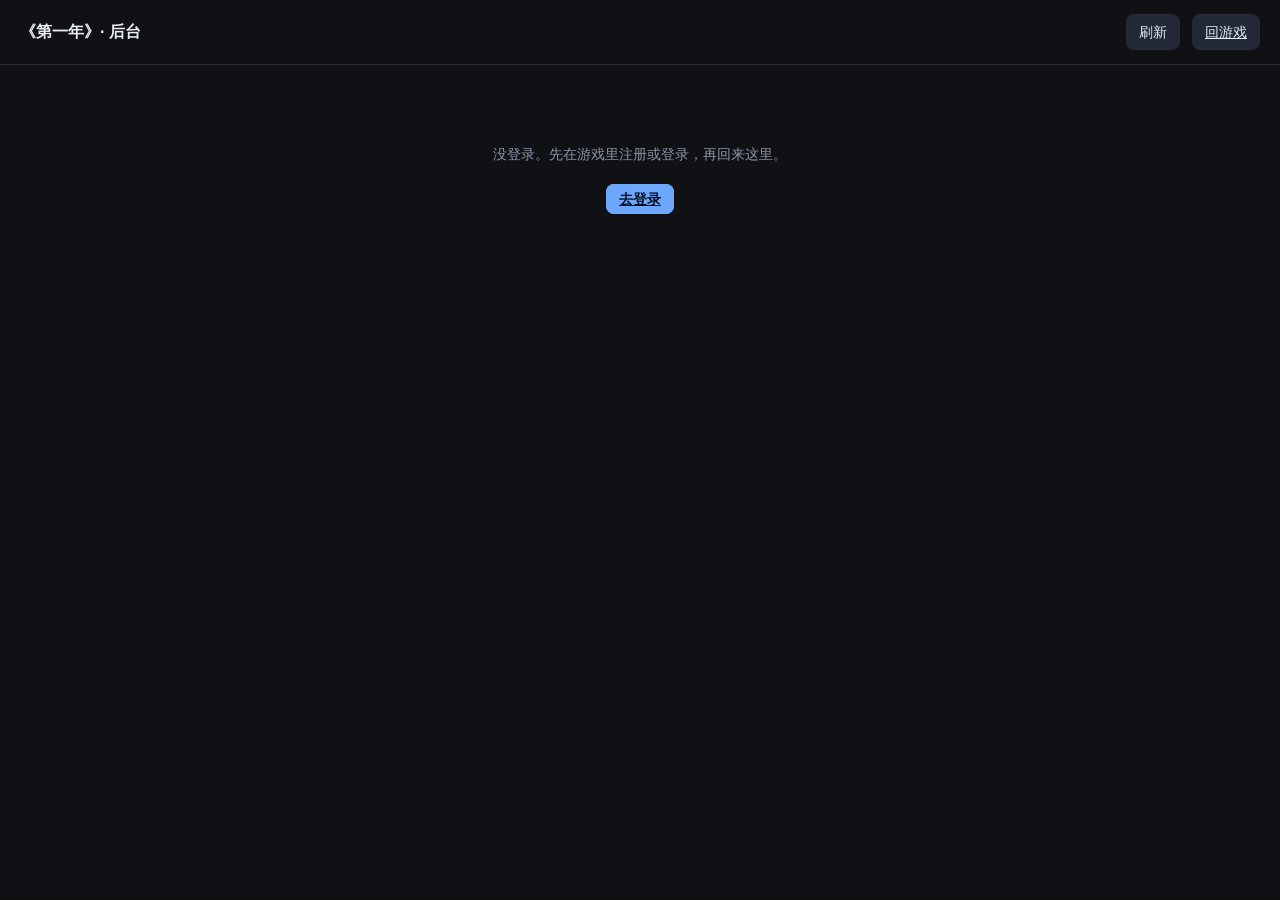
<file: static/admin.html>
<!DOCTYPE html>
<html lang="zh-CN">
<head>
<meta charset="utf-8">
<meta name="viewport" content="width=device-width,initial-scale=1">
<title>第一年 · 后台</title>
<style>
  :root { --bg:#0f1115; --card:#171a21; --line:#262b35; --txt:#e8ecf3; --dim:#8b95a7; --hi:#6ea8fe; --bad:#ff6b6b; --good:#4ade80; }
  * { box-sizing:border-box; }
  body { margin:0; background:var(--bg); color:var(--txt); font:14px/1.6 -apple-system,"Microsoft YaHei",sans-serif; }
  header { display:flex; align-items:center; gap:12px; padding:14px 20px; border-bottom:1px solid var(--line); position:sticky; top:0; background:var(--bg); z-index:5; }
  header h1 { font-size:16px; margin:0; font-weight:600; }
  header .sp { flex:1; }
  a, button { font:inherit; }
  .btn { background:#222836; color:var(--txt); border:1px solid var(--line); border-radius:8px; padding:6px 12px; cursor:pointer; }
  .btn:hover { border-color:var(--hi); }
  .btn.hi { background:var(--hi); color:#0b1020; border-color:var(--hi); font-weight:600; }
  .btn.warn { border-color:#5a2a2a; color:#ffb3b3; }
  .wrap { padding:18px 20px 60px; max-width:1100px; margin:0 auto; }
  .cards { display:grid; grid-template-columns:repeat(auto-fit,minmax(150px,1fr)); gap:12px; margin-bottom:18px; }
  .card { background:var(--card); border:1px solid var(--line); border-radius:12px; padding:14px; }
  .card .k { color:var(--dim); font-size:12px; }
  .card .v { font-size:22px; font-weight:600; margin-top:4px; }
  .panel { background:var(--card); border:1px solid var(--line); border-radius:12px; padding:14px 16px; margin-bottom:16px; }
  .panel h2 { font-size:14px; margin:0 0 10px; color:var(--dim); font-weight:600; }
  table { width:100%; border-collapse:collapse; font-size:13px; }
  th, td { text-align:left; padding:8px 6px; border-bottom:1px solid var(--line); white-space:nowrap; }
  th { color:var(--dim); font-weight:500; font-size:12px; }
  tr:hover td { background:#1c2028; }
  .tag { display:inline-block; padding:1px 7px; border-radius:999px; font-size:12px; border:1px solid var(--line); }
  .tag.admin { color:#ffd479; border-color:#5a4a1f; }
  .tag.banned { color:var(--bad); border-color:#5a2a2a; }
  .tag.ok { color:var(--good); border-color:#22513a; }
  .tag.none { color:var(--dim); }
  .mono { font-family:ui-monospace,Consolas,monospace; }
  .muted { color:var(--dim); }
  .err { color:var(--bad); }
  .testout { margin-top:10px; padding:10px 12px; background:#12151b; border:1px dashed var(--line); border-radius:8px; white-space:pre-wrap; word-break:break-all; }
  .center { text-align:center; padding:60px 20px; color:var(--dim); }
</style>
</head>
<body>
<header>
  <h1>《第一年》· 后台</h1>
  <span class="muted" id="who"></span>
  <span class="sp"></span>
  <button class="btn" id="refresh">刷新</button>
  <a class="btn" href="/">回游戏</a>
</header>

<div class="wrap" id="app">
  <div class="center">正在读数据…</div>
</div>

<script>
const TOKEN_KEY = 'firstyear.token';
const token = () => { try { return localStorage.getItem(TOKEN_KEY) || ''; } catch (e) { return ''; } };
const esc = (s) => String(s == null ? '' : s).replace(/[&<>"]/g, (c) => ({'&':'&amp;','<':'&lt;','>':'&gt;','"':'&quot;'}[c]));
const when = (ts) => ts ? new Date(ts * 1000).toLocaleString('zh-CN', { hour12: false }) : '—';

async function api(path, body) {
  const t = token();
  const opt = { headers: {} };
  if (t) opt.headers['Authorization'] = 'Bearer ' + t;
  if (body !== undefined) {
    opt.method = 'POST';
    opt.headers['Content-Type'] = 'application/json';
    opt.body = JSON.stringify(body);
  }
  const r = await fetch(path, opt);
  let d = {};
  try { d = await r.json(); } catch (e) {}
  return { ok: r.ok, status: r.status, data: d };
}

function needLogin(msg) {
  document.querySelector('#app').innerHTML =
    '<div class="center">' + esc(msg) + '<br><br>' +
    '<a class="btn hi" href="/">去登录</a></div>';
}

async function load() {
  if (!token()) return needLogin('没登录。先在游戏里注册或登录，再回来这里。');
  const r = await api('/api/admin/overview');
  if (r.status === 401) return needLogin('登录过期了，回游戏重新登录。');
  if (r.status === 403) return needLogin('这个账号不是管理员。要进后台，用管理员账号登录。');

  const d = r.data;
  document.querySelector('#who').textContent =
    '共 ' + d.total + ' 个账号 · 总调用 ' + d.calls_total + ' 次' + (d.banned ? ' · 封禁 ' + d.banned : '');

  const rows = d.users.map((u) => {
    const role = u.role === 'admin' ? '<span class="tag admin">管理员</span>' : '<span class="tag">玩家</span>';
    const key = u.has_key
      ? '<span class="tag ok">已配</span> <span class="mono muted">' + esc(u.key_hint) + '</span>'
      : '<span class="tag none">没填</span>';
    const st = u.banned ? ' <span class="tag banned">已封</span>' : '';
    const ops = [];
    ops.push('<button class="btn" data-act="' + (u.banned ? 'unban' : 'ban') + '" data-id="' + u.id + '">' + (u.banned ? '解封' : '封禁') + '</button>');
    if (u.has_key) ops.push('<button class="btn warn" data-act="reset_key" data-id="' + u.id + '">清 key</button>');
    ops.push('<button class="btn" data-act="set_role" data-id="' + u.id + '" data-role="' + (u.role === 'admin' ? 'user' : 'admin') + '">' + (u.role === 'admin' ? '降为玩家' : '设为管理员') + '</button>');
    return '<tr>' +
      '<td class="mono muted">' + u.id + '</td>' +
      '<td>' + esc(u.username) + st + '</td>' +
      '<td>' + esc(u.nickname || '—') + '</td>' +
      '<td>' + role + '</td>' +
      '<td>' + key + '</td>' +
      '<td>' + (u.calls || 0) + '</td>' +
      '<td class="muted">' + when(u.last_call_at) + '</td>' +
      '<td class="muted">' + when(u.created_at) + '</td>' +
      '<td>' + ops.join(' ') + '</td>' +
      '</tr>';
  }).join('');

  document.querySelector('#app').innerHTML = `
    <div class="cards">
      <div class="card"><div class="k">账号总数</div><div class="v">${d.total}</div></div>
      <div class="card"><div class="k">自己有 key</div><div class="v">${d.with_key}</div></div>
      <div class="card"><div class="k">管理员</div><div class="v">${d.admins}</div></div>
      <div class="card"><div class="k">累计调用</div><div class="v">${d.calls_total}</div></div>
      <div class="card"><div class="k">封禁中</div><div class="v">${d.banned}</div></div>
      <div class="card"><div class="k">服务器共享 key</div><div class="v">${d.server_key ? '有' : '无'}</div></div>
    </div>

    <div class="panel">
      <h2>模型连通性测试（用管理员自己的 key，不动玩家额度）</h2>
      <button class="btn hi" id="btnTest">测一次</button>
      <span class="muted" style="margin-left:10px">发一句最短的话，看模型能不能回来</span>
      <div class="testout" id="testOut" style="display:none"></div>
    </div>

    <div class="panel">
      <h2>玩家账号</h2>
      <div style="overflow:auto">
        <table>
          <thead><tr><th>ID</th><th>账号</th><th>昵称</th><th>角色</th><th>Key</th><th>调用</th><th>最近调用</th><th>注册时间</th><th>操作</th></tr></thead>
          <tbody>${rows || '<tr><td colspan="9" class="muted">还没有账号</td></tr>'}</tbody>
        </table>
      </div>
    </div>`;

  document.querySelector('#btnTest').onclick = async () => {
    const out = document.querySelector('#testOut');
    out.style.display = 'block';
    out.textContent = '正在请求…';
    const t = await api('/api/admin/test', {});
    if (!t.ok) { out.innerHTML = '<span class="err">' + esc(t.data.error || ('HTTP ' + t.status)) + '</span>'; return; }
    out.textContent = (t.data.ok ? '成功' : '失败（已走兜底）')
      + ' · ' + t.data.latency_ms + 'ms · ' + t.data.model + '\n'
      + '回复：' + t.data.reply + '\n接口：' + t.data.url;
  };

  document.querySelectorAll('[data-act]').forEach((b) => {
    b.onclick = async () => {
      const act = b.dataset.act;
      const body = { user_id: Number(b.dataset.id), action: act };
      if (act === 'set_role') body.role = b.dataset.role;
      const label = { ban: '封禁', unban: '解封', reset_key: '清掉 key', set_role: '改角色' }[act] || act;
      if (!confirm('确定要' + label + '这个账号吗？')) return;
      b.disabled = true;
      const r = await api('/api/admin/act', body);
      if (!r.ok) { alert(r.data.error || ('HTTP ' + r.status)); b.disabled = false; return; }
      load();
    };
  });
}

document.querySelector('#refresh').onclick = load;
load();
</script>
</body>
</html>
</file>
